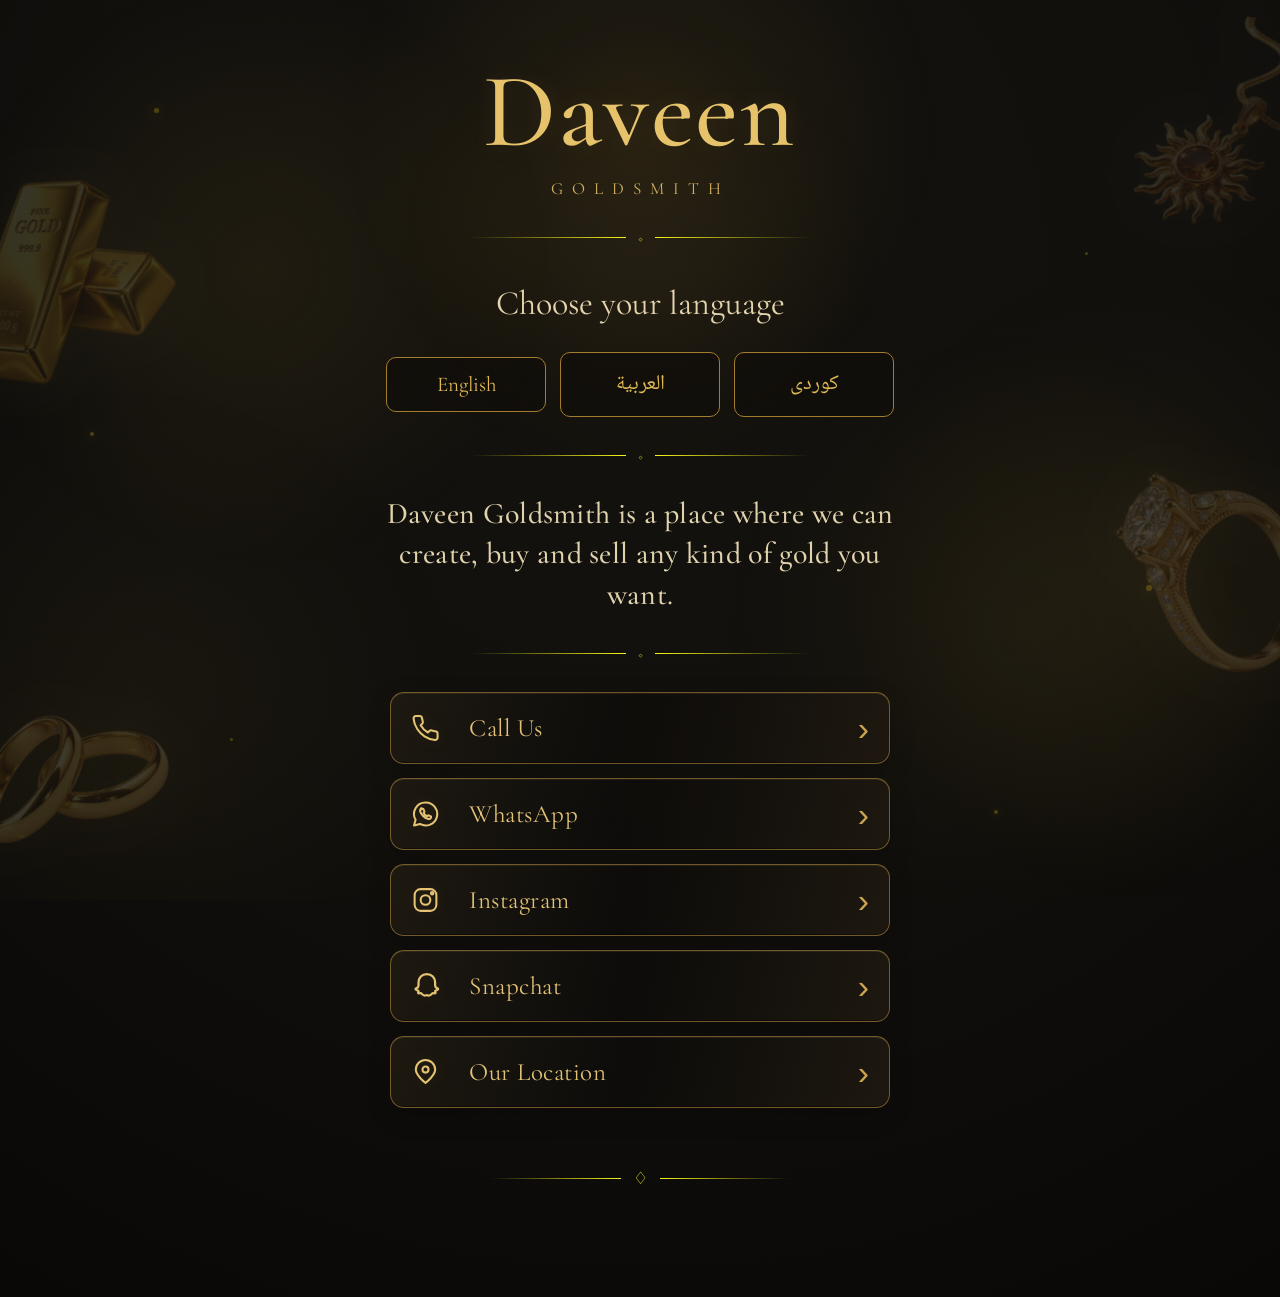
<file: index.html>
<!DOCTYPE html>
<html lang="en">

<head>
    <meta charset="UTF-8">
    <meta name="viewport" content="width=device-width, initial-scale=1.0">

    <title>Daveen | داڤین</title>

    <!-- Elegant fonts -->
    <link rel="preconnect" href="https://fonts.googleapis.com">
    <link rel="preconnect" href="https://fonts.gstatic.com" crossorigin>

    <link
        href="https://fonts.googleapis.com/css2?family=Cormorant+Garamond:wght@400;500;600;700&family=Noto+Naskh+Arabic:wght@400;500;600;700&display=swap"
        rel="stylesheet">

    <link rel="stylesheet" href="style.css">
</head>

<body>

        <!-- Decorative jewelry -->
    <div class="jewelry-background">

    <img src="assets/gold-bar.png"
         class="jewelry gold-bar"
         alt="">

    <img src="assets/necklace.png"
         class="jewelry necklace"
         alt="">

   <img src="assets/diamond-ring.png"
     class="jewelry diamond-ring"
     alt="">

<img src="assets/gold-ring.png"
     class="jewelry gold-ring"
     alt="">
</div>
    <!-- Decorative background -->
    <div class="background-effects">
        <div class="gold-particle particle-1"></div>
        <div class="gold-particle particle-2"></div>
        <div class="gold-particle particle-3"></div>
        <div class="gold-particle particle-4"></div>
        <div class="gold-particle particle-5"></div>
        <div class="gold-particle particle-6"></div>
    </div>


    <!-- MAIN WEBSITE -->

    <main class="page">

        <!-- BRAND -->
        <header class="brand">

            <h1>Daveen</h1>

            <div class="brand-subtitle">
                GOLDSMITH
            </div>

            <div class="ornament">
                <span></span>
                <b>◇</b>
                <span></span>
            </div>

        </header>


        <!-- LANGUAGE SECTION -->

        <section class="language-section">

            <p id="language-title">
                Choose your language
            </p>

            <div class="language-buttons">

                <button onclick="selectLanguage('english')">
                    English
                </button>

                <button onclick="selectLanguage('arabic')">
                    العربية
                </button>

                <button onclick="selectLanguage('kurdish')">
                    کوردی
                </button>

            </div>

        </section>


        <!-- DESCRIPTION -->

        <section class="description-section">

            <div class="ornament">
                <span></span>
                <b>◇</b>
                <span></span>
            </div>

            <p id="description">
                Daveen Goldsmith is a place where we can create,
                buy and sell any kind of gold you want.
            </p>

            <div class="ornament">
                <span></span>
                <b>◇</b>
                <span></span>
            </div>

        </section>


        <!-- CONTACT BUTTONS -->

  <section class="contact-section">

    <!-- Phone -->
    <a href="tel:07504710726" class="contact-button">
        <span class="contact-icon">
            <svg viewBox="0 0 24 24" aria-hidden="true">
                <path d="M22 16.92v3a2 2 0 0 1-2.18 2
                19.79 19.79 0 0 1-8.63-3.07
                19.5 19.5 0 0 1-6-6
                19.79 19.79 0 0 1-3.07-8.67
                A2 2 0 0 1 4.11 2h3
                a2 2 0 0 1 2 1.72
                c.12.9.33 1.78.62 2.63
                a2 2 0 0 1-.45 2.11L8 9.73
                a16 16 0 0 0 6 6l1.27-1.27
                a2 2 0 0 1 2.11-.45
                c.85.29 1.73.5 2.63.62
                A2 2 0 0 1 22 16.92z">
                </path>
            </svg>
        </span>

        <span id="call-text">Call Us</span>

        <span class="arrow">›</span>
    </a>


    <!-- WhatsApp -->
    <a href="https://wa.me/9647504710726" class="contact-button">
       <span class="contact-icon">
    <svg viewBox="0 0 24 24" aria-hidden="true">
        <path d="M12 2.5a9.5 9.5 0 0 0-8.2 14.3L2.5 21.5l4.9-1.3A9.5 9.5 0 1 0 12 2.5z"></path>
        <path d="M8.7 8.1c.2-.4.4-.4.7-.4h.5c.2 0 .4.1.5.4l.7 1.7c.1.2.1.4-.1.6l-.6.7c.7 1.2 1.7 2.2 3 2.8l.7-.7c.2-.2.4-.2.6-.1l1.6.8c.3.1.4.3.3.6-.1.6-.5 1.3-1 1.5-.5.2-1.1.2-1.8 0-2.5-.7-5.4-3.5-6.1-5.9-.2-.7-.2-1.3.1-1.9.2-.3.6-.8.9-1z"></path>
    </svg>
</span>

        <span id="whatsapp-text">WhatsApp</span>

        <span class="arrow">›</span>
    </a>


    <!-- Instagram -->
    <a href="https://www.instagram.com/daveen_goldsmith?stkn=YWQ3OHdsZDd4YTc1" class="contact-button">
        <span class="contact-icon">
            <svg viewBox="0 0 24 24" aria-hidden="true">
                <rect x="3" y="3" width="18" height="18"
                      rx="5"></rect>

                <circle cx="12" cy="12" r="4"></circle>

                <circle cx="17.5" cy="6.5" r="1"></circle>
            </svg>
        </span>

        <span id="instagram-text">Instagram</span>

        <span class="arrow">›</span>
    </a>


  <!-- Snapchat -->
<a href="https://www.snapchat.com/add/zyrnkrydfyn?share_id=tHa1WuVXoAw&locale=ar-EG" class="contact-button">

    <span class="contact-icon">

        <svg viewBox="0 0 22 23" aria-hidden="true">

            <path d="M12 2.5
                C8.2 2.5 5.7 5.3 5.7 9
                V11.1
                C5.7 12.1 5.2 12.7 4.2 13.1
                C3.6 13.3 3.3 13.7 3.5 14.1
                C3.7 14.6 4.5 14.8 5.3 15
                C5.6 15.1 5.7 15.3 5.7 15.6
                C5.7 16.1 5.3 16.5 5.4 16.8
                C5.6 17.2 6.3 17.1 6.8 17
                C7.4 16.9 7.8 17 8.2 17.5
                C9 18.5 10 18.9 11.1 18.7
                C11.5 18.6 11.8 18.4 12 18.4
                C12.2 18.4 12.5 18.6 12.9 18.7
                C14 18.9 15 18.5 15.8 17.5
                C16.2 17 16.6 16.9 17.2 17
                C17.7 17.1 18.4 17.2 18.6 16.8
                C18.7 16.5 18.3 16.1 18.3 15.6
                C18.3 15.3 18.4 15.1 18.7 15
                C19.5 14.8 20.3 14.6 20.5 14.1
                C20.7 13.7 20.4 13.3 19.8 13.1
                C18.8 12.7 18.3 12.1 18.3 11.1
                V9
                C18.3 5.3 15.8 2.5 12 2.5 Z">
            </path>

        </svg>

    </span>

    <span id="snapchat-text">Snapchat</span>

    <span class="arrow">›</span>

</a>


    <!-- Location -->
    <a href="https://maps.app.goo.gl/ePnKYntM931Wm1ns6?g_st=atm" class="contact-button">
        <span class="contact-icon">
            <svg viewBox="0 0 24 24" aria-hidden="true">
                <path d="M20 10c0 5-8 11-8 11S4 15 4 10
                a8 8 0 1 1 16 0z">
                </path>

                <circle cx="12" cy="10" r="2.5"></circle>
            </svg>
        </span>

        <span id="location-text">Our Location</span>

        <span class="arrow">›</span>
    </a>

</section>


        <!-- BOTTOM ORNAMENT -->

        <footer>

            <div class="ornament bottom-ornament">
                <span></span>
                <b>♢</b>
                <span></span>
            </div>

        </footer>

    </main>


    <script src="script.js"></script>

</body>

</html>
</file>
<file: style.css>
/* =========================================
   BASIC RESET
========================================= */

* {
    box-sizing: border-box;
    margin: 0;
    padding: 0;
}


html {
    scroll-behavior: smooth;
}


body {
    min-height: 100vh;

    background:
        radial-gradient(
            circle at 50% 20%,
            #14120e 0%,
            #11100d 45%,
            #090807 100%
        );

    color: #e4c16a;

    font-family:
        "Cormorant Garamond",
        serif;

    overflow-x: hidden;
}


/* =========================================
   MAIN PAGE
========================================= */

.page {
    position: relative;

    width: min(110%, 650px);

    min-height: 100vh;

    margin: auto;

    padding:
        65px 30px
        50px;

    text-align: center;

    z-index: 2;
}


/* =========================================
   BACKGROUND
========================================= */

.background-effects {
    position: fixed;

    inset: 0;

    pointer-events: none;

    overflow: hidden;

    z-index: 0;
}


.background-effects::before {
    content: "";

    position: absolute;

    inset: 0;

    background:
        radial-gradient(
            circle at 20% 30%,
            rgba(212, 165, 60, 0.08),
            transparent 25%
        ),
        radial-gradient(
            circle at 80% 70%,
            rgba(212, 165, 60, 0.06),
            transparent 25%
        );
}


/* =========================================
   GOLD PARTICLES
========================================= */

.gold-particle {
    position: absolute;

    width: 5px;
    height: 5px;

    background: #edd01a;

    border-radius: 50%;

    opacity: 0.25;

    box-shadow:
        0 0 12px rgba(242, 228, 38, 0.8);
}


.particle-1 {
    top: 12%;
    left: 12%;
}


.particle-2 {
    top: 28%;
    right: 15%;
    width: 3px;
    height: 3px;
}


.particle-3 {
    top: 48%;
    left: 7%;
    width: 4px;
    height: 4px;
}


.particle-4 {
    top: 65%;
    right: 10%;
    width: 6px;
    height: 6px;
}


.particle-5 {
    top: 82%;
    left: 18%;
    width: 3px;
    height: 3px;
}


.particle-6 {
    top: 90%;
    right: 22%;
    width: 4px;
    height: 4px;
}


/* =========================================
   BRAND
========================================= */

.brand {
    margin-bottom: 35px;
}


.brand h1 {
    font-size: clamp(60px, 13vw, 105px);

    font-weight: 500;

    letter-spacing: 2px;

    line-height: 0.9;

    color: #e6c36b;

    text-shadow:
        0 0 25px rgba(218, 176, 75, 0.12);
}


.brand-subtitle {
    margin-top: 18px;

    font-size: 17px;

    letter-spacing: 9px;

    color: #d4b25f;
}


/* =========================================
   ORNAMENTS
========================================= */

.ornament {
    display: flex;

    align-items: center;

    justify-content: center;

    gap: 12px;

    margin: 28px auto;

    max-width: 340px;
}


.ornament span {
    height: 1px;

    flex: 1;

    background:
        linear-gradient(
            to right,
            transparent,
            #f5f51b
        );
}


.ornament span:last-child {
    background:
        linear-gradient(
            to left,
            transparent,
            #f5f51b
        );
}


.ornament b {
    font-size: 17px;

    font-weight: 400;

    color: #f5f51b;
}


/* =========================================
   LANGUAGE
========================================= */

.language-section {
    margin-top: 20px;
}


#language-title {
    font-size: clamp(26px, 5vw, 34px);

    color: #e4d4ad;

    margin-bottom: 28px;
}


.language-buttons {
    display: flex;

    flex-direction: row;

    justify-content: center;

    align-items: center;

    gap: 14px;

    flex-wrap: wrap;

    direction: ltr;
}

.language-buttons button {
    width: 160px;
    min-width: 160px;

    padding: 14px 25px;

    border: 1px solid #a47c2e;

    border-radius: 10px;

    background:
        rgba(16, 14, 11, 0.7);

    color: #dfb955;

    font-family:
        "Cormorant Garamond",
        "Noto Naskh Arabic",
        serif;

    font-size: 21px;

    cursor: pointer;

    transition:
        transform 0.25s ease,
        background 0.25s ease,
        box-shadow 0.25s ease;
}


.language-buttons button:hover {
    transform: translateY(-3px);

    background: rgba(57, 43, 21, 0.45);

    box-shadow:
        0 5px 25px rgba(193, 147, 54, 0.12);
}


/* =========================================
   DESCRIPTION
========================================= */

.description-section {
    margin-top: 25px;
}


#description {
    max-width: 520px;

    margin: 0 auto;

    font-size: clamp(22px, 4.5vw, 30px);

    line-height: 1.35;

    font-weight: 500;

    color: #e0d2ad;

    letter-spacing: 0.3px;
}


/* =========================================
   CONTACT BUTTONS — LUXURY
========================================= */

.contact-section {
    display: flex;
    flex-direction: column;
    gap: 14px;
    width: 100%;
    max-width: 500px;
    margin: 28px auto 0;
}


.contact-button {
    position: relative;
    display: grid;
    grid-template-columns: 58px 1fr 30px;
    align-items: center;
    min-height: 72px;
    padding: 0 20px;
    overflow: hidden;

    border: 1px solid rgba(190, 148, 67, 0.55);
    border-radius: 14px;

    background:
        linear-gradient(105deg,
            rgba(31, 26, 18, 0.92),
            rgba(13, 12, 10, 0.88) 48%,
            rgba(31, 25, 16, 0.90));

    color: #dfbd69;
    text-decoration: none;

    box-shadow:
        inset 0 1px 0 rgba(255, 226, 153, 0.08),
        inset 0 -1px 0 rgba(0, 0, 0, 0.35),
        0 8px 24px rgba(0, 0, 0, 0.18);

    transition:
        transform 0.35s cubic-bezier(0.22, 1, 0.36, 1),
        border-color 0.35s ease,
        background 0.35s ease,
        box-shadow 0.35s ease;
}


/* Soft moving highlight across the glass-like surface */
.contact-button::before {
    content: "";
    position: absolute;
    top: 0;
    bottom: 0;
    left: -45%;
    width: 32%;

    background: linear-gradient(
        90deg,
        transparent,
        rgba(255, 225, 153, 0.08),
        transparent
    );

    transform: skewX(-18deg);
    transition: left 0.65s ease;
    pointer-events: none;
}


.contact-button:hover {
    transform: translateY(-3px);

    border-color: rgba(225, 183, 92, 0.85);

    background:
        linear-gradient(105deg,
            rgba(45, 36, 22, 0.94),
            rgba(20, 17, 13, 0.92) 48%,
            rgba(45, 35, 21, 0.92));

    box-shadow:
        inset 0 1px 0 rgba(255, 231, 171, 0.12),
        0 12px 32px rgba(0, 0, 0, 0.30),
        0 0 24px rgba(205, 160, 70, 0.10);
}


.contact-button:hover::before {
    left: 120%;
}


.contact-button:active {
    transform: translateY(-1px) scale(0.992);
}


.contact-icon {
    position: relative;
    z-index: 1;
    display: flex;
    align-items: center;
    justify-content: flex-start;
    color: #e5c372;
    text-align: left;

    filter: drop-shadow(0 0 8px rgba(216, 172, 79, 0.10));
}


.contact-icon svg {
    width: 29px;
    height: 29px;
}


.contact-button span:nth-child(2) {
    position: relative;
    z-index: 1;
    text-align: left;
    font-size: 25px;
    letter-spacing: 0.5px;
    color: #e1c276;
    transition: color 0.3s ease;
}


.contact-button:hover span:nth-child(2) {
    color: #f0d38b;
}


.arrow {
    position: relative;
    z-index: 1;
    font-family: Arial, sans-serif;
    font-size: 34px;
    font-weight: 200;
    line-height: 1;
    text-align: right;
    color: #cda451;
    transition:
        transform 0.35s ease,
        color 0.35s ease;
}


.contact-button:hover .arrow {
    transform: translateX(4px);
    color: #edcb7b;
}


/* Keep the icon/text alignment elegant in RTL languages. */
[dir="rtl"] .contact-icon {
    justify-content: flex-end;
    text-align: right;
}


[dir="rtl"] .contact-button span:nth-child(2) {
    text-align: right;
}


[dir="rtl"] .arrow {
    text-align: left;
}


@media (max-width: 600px) {
    .contact-button {
        min-height: 66px;
        grid-template-columns: 52px 1fr 28px;
        padding: 0 17px;
        border-radius: 13px;
    }

    .contact-button span:nth-child(2) {
        font-size: 22px;
    }

    .contact-icon svg {
        width: 28px;
        height: 28px;
    }
}


@media (prefers-reduced-motion: reduce) {
    .contact-button,
    .contact-button::before,
    .contact-button span:nth-child(2),
    .arrow {
        transition: none;
    }
}


/* =========================================
   FOOTER
========================================= */

footer {
    padding-top: 15px;

    padding-bottom: 30px;
}


.bottom-ornament {
    margin-top: 45px;

    max-width: 300px;
}


/* =========================================
   ARABIC / KURDISH SUPPORT
========================================= */

[dir="rtl"] {
    font-family:
        "Noto Naskh Arabic",
        serif;
}


[dir="rtl"] .contact-button span:nth-child(2) {
    text-align: right;
}


[dir="rtl"] .contact-icon {
    text-align: right;
}


[dir="rtl"] .arrow {
    text-align: left;
}


/* =========================================
   PHONE
========================================= */

@media (max-width: 600px) {

    .page {
        padding:
            45px 20px
            35px;
    }


    .brand h1 {
        font-size: 65px;
    }


    .brand-subtitle {
        font-size: 14px;

        letter-spacing: 7px;
    }


    .language-buttons {
        flex-direction: column;

        align-items: center;
    }


    .language-buttons button {
        width: min(100%, 330px);
    }


    #description {
        font-size: 23px;
    }


    .contact-button {
        min-height: 64px;
    }


    .contact-button span:nth-child(2) {
        font-size: 22px;
    }

}
/* =========================================
   LUXURY BACKGROUND
========================================= */

body::before {
    content: "";

    position: fixed;
    inset: 0;

    pointer-events: none;

    background:
        radial-gradient(
            circle at 50% 15%,
            rgba(190, 145, 55, 0.10),
            transparent 30%
        ),
        radial-gradient(
            circle at 10% 80%,
            rgba(190, 145, 55, 0.06),
            transparent 25%
        ),
        radial-gradient(
            circle at 90% 65%,
            rgba(190, 145, 55, 0.06),
            transparent 25%
        );

    z-index: 0;
}


/* Very subtle gold glow around the page */

.page::before {
    content: "";

    position: absolute;

    top: 0;
    left: 50%;

    width: 500px;
    height: 500px;

    transform: translateX(-50%);

    background:
        radial-gradient(
            circle,
            rgba(210, 165, 65, 0.045),
            transparent 70%
        );

    pointer-events: none;

    z-index: -1;
} 
/* =========================================
   FLOATING JEWELRY BACKGROUND
========================================= */

.jewelry-background {
    position: fixed;
    inset: 0;

    overflow: hidden;
    pointer-events: none;

    z-index: 1;
}

.jewelry {
    position: absolute;
    display: block;

    pointer-events: none;
    user-select: none;

    /* Subtle enough that the text always stays readable */
    opacity: 0.16;

    filter:
        drop-shadow(0 0 18px rgba(210, 165, 65, 0.16))
        drop-shadow(0 14px 28px rgba(0, 0, 0, 0.35));

    will-change: transform;

    /* A very gentle, premium floating motion */
    transform-origin: center center;
}


/* =========================================
   GOLD BAR
========================================= */

.gold-bar {
    width: 300px;

    left: -105px;
    top: 20%;

    opacity: 0.15;

    transform: rotate(-18deg);
    animation: floatGoldBar 12s cubic-bezier(0.45, 0.05, 0.55, 0.95) infinite;
}


/* =========================================
   NECKLACE
========================================= */

.necklace {
    width: 330px;

    right: -135px;
    top: 2%;

    opacity: 0.14;

    transform: rotate(8deg);
    animation: floatNecklace 15s cubic-bezier(0.45, 0.05, 0.55, 0.95) infinite;
}


/* =========================================
   DIAMOND RING
========================================= */

.diamond-ring {
    width: 200px;

    right: -35px;
    bottom: 20%;

    opacity: 0.17;

    transform: rotate(-12deg);
    animation: floatDiamondRing 11s cubic-bezier(0.45, 0.05, 0.55, 0.95) infinite;
}


/* =========================================
   GOLD RING
========================================= */

.gold-ring {
    width: 240px;

    left: -55px;
    bottom: 5%;

    opacity: 0.16;

    transform: rotate(-18deg);
    animation: floatGoldRing 14s cubic-bezier(0.45, 0.05, 0.55, 0.95) infinite;
}


/* =========================================
   FLOATING ANIMATIONS
========================================= */

@keyframes floatGoldBar {
    0%, 100% {
        transform: translate3d(0, 0, 0) rotate(-18deg);
    }

    50% {
        transform: translate3d(10px, -16px, 0) rotate(-15deg);
    }
}


@keyframes floatNecklace {
    0%, 100% {
        transform: translate3d(0, 0, 0) rotate(8deg);
    }

    50% {
        transform: translate3d(-12px, 14px, 0) rotate(11deg);
    }
}


@keyframes floatDiamondRing {
    0%, 100% {
        transform: translate3d(0, 0, 0) rotate(-12deg);
    }

    50% {
        transform: translate3d(-10px, -14px, 0) rotate(-7deg);
    }
}


@keyframes floatGoldRing {
    0%, 100% {
        transform: translate3d(0, 0, 0) rotate(-18deg);
    }

    50% {
        transform: translate3d(12px, -12px, 0) rotate(-13deg);
    }
}


/* Keep the luxury effect comfortable for users who disable motion. */
@media (prefers-reduced-motion: reduce) {
    .jewelry {
        animation: none;
    }
}

/* =========================================
   CONTACT ICONS
========================================= */

.contact-icon svg {
    width: 29px;
    height: 50px;

    fill: none;

    stroke: currentColor;

    stroke-width: 1.7;

    stroke-linecap: round;
    stroke-linejoin: round;
}

.contact-icon svg path {
    fill: none;
}

.contact-icon svg circle,
.contact-icon svg rect {
    fill: none;
}
</file>
